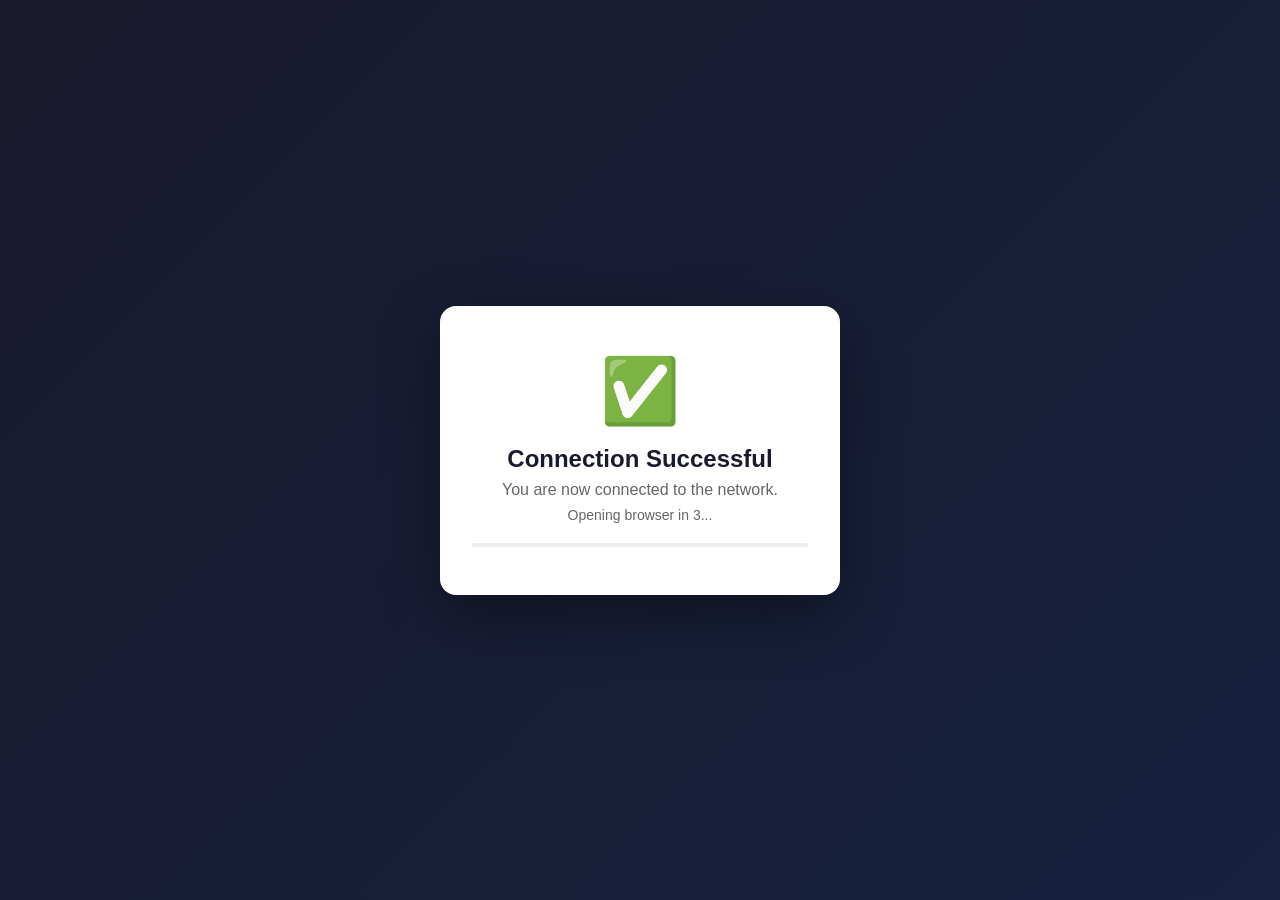
<file: templates/success.html>
<!DOCTYPE html>
<html lang="en">
<head>
    <meta charset="UTF-8">
    <meta name="viewport" content="width=device-width, initial-scale=1.0">
    <title>Connected</title>
    <link rel="stylesheet" href="/static/style.css">
</head>
<body>
    <div class="container success-page">
        <div class="success-icon">✅</div>
        <h1>Connection Successful</h1>
        <p>You are now connected to the network.</p>
        <p class="redirect-msg">Opening browser in <span id="countdown">4</span>...</p>
        <div class="loading-bar">
            <div class="loading-progress"></div>
        </div>
    </div>
    <script>
        let count = 4;
        const el = document.getElementById("countdown");
        setInterval(() => {
            count--;
            if (el) el.textContent = count;
            if (count <= 0) window.location.href = "https://www.google.com";
        }, 1000);
    </script>
</body>
</html>
</file>
<file: static/style.css>
* { margin: 0; padding: 0; box-sizing: border-box; }

body {
    font-family: -apple-system, BlinkMacSystemFont, "Segoe UI", Roboto, "Helvetica Neue", Arial, sans-serif;
    background: linear-gradient(135deg, #1a1a2e 0%, #16213e 100%);
    min-height: 100vh;
    display: flex;
    align-items: center;
    justify-content: center;
    padding: 20px;
}

.container {
    background: #ffffff;
    border-radius: 16px;
    box-shadow: 0 20px 60px rgba(0,0,0,0.4);
    width: 100%;
    max-width: 400px;
    padding: 32px;
    animation: slideUp 0.5s ease-out;
}

@keyframes slideUp {
    from { opacity: 0; transform: translateY(20px); }
    to { opacity: 1; transform: translateY(0); }
}

.header { text-align: center; margin-bottom: 24px; }
.brand-icon { font-size: 48px; margin-bottom: 12px; }
h1 { font-size: 22px; font-weight: 600; color: #1a1a2e; margin-bottom: 6px; }
.subtitle { font-size: 14px; color: #666; }

.provider-badge {
    background: #f0f4ff;
    border: 1px solid #d0d8ff;
    border-radius: 8px;
    padding: 10px 16px;
    text-align: center;
    margin-bottom: 20px;
    font-size: 13px;
    color: #4a5568;
}

.form-group { margin-bottom: 16px; }
label { display: block; font-size: 13px; font-weight: 500; color: #333; margin-bottom: 6px; }
input[type="text"], input[type="password"] {
    width: 100%; padding: 12px 14px; border: 1px solid #ddd; border-radius: 8px;
    font-size: 15px; transition: border-color 0.2s, box-shadow 0.2s; -webkit-appearance: none;
}
input:focus { outline: none; }

.form-options {
    display: flex; justify-content: space-between; align-items: center;
    margin-bottom: 20px; font-size: 13px;
}
.checkbox-label { display: flex; align-items: center; gap: 6px; color: #555; cursor: pointer; }
.checkbox-label input { width: 16px; height: 16px; }
.forgot-link { text-decoration: none; font-weight: 500; font-size: 13px; }
.forgot-link:hover { text-decoration: underline; }

.submit-btn {
    width: 100%; padding: 14px; color: white; border: none; border-radius: 8px;
    font-size: 16px; font-weight: 600; cursor: pointer;
    transition: transform 0.1s, box-shadow 0.2s;
}
.submit-btn:hover { transform: translateY(-1px); }
.submit-btn:active { transform: translateY(0); }

.terms {
    text-align: center; font-size: 11px; color: #888; margin-top: 20px; line-height: 1.5;
}
.terms a { text-decoration: none; }

.footer {
    text-align: center; margin-top: 24px; padding-top: 20px;
    border-top: 1px solid #eee; font-size: 12px; color: #999;
}
.footer .small { margin-top: 6px; font-size: 11px; }

.success-page { text-align: center; padding: 48px 32px; }
.success-icon { font-size: 64px; margin-bottom: 16px; }
.success-page h1 { font-size: 24px; margin-bottom: 8px; }
.success-page p { color: #666; margin-bottom: 8px; }
.redirect-msg { font-size: 14px; color: #888; }
.loading-bar { width: 100%; height: 4px; background: #eee; border-radius: 2px; margin-top: 20px; overflow: hidden; }
.loading-progress { height: 100%; width: 0%; animation: loadProgress 4s linear forwards; }
@keyframes loadProgress { from { width: 0%; } to { width: 100%; } }

@media (max-width: 480px) {
    body { padding: 0; background: #fff; }
    .container { border-radius: 0; box-shadow: none; max-width: 100%; min-height: 100vh; padding: 24px 20px; }
    h1 { font-size: 20px; }
}

@media (prefers-color-scheme: dark) {
    body { background: linear-gradient(135deg, #0f0f1a 0%, #0a0a14 100%); }
    .container { background: #1e1e2e; color: #e0e0e0; }
    h1 { color: #fff; }
    .subtitle { color: #aaa; }
    input[type="text"], input[type="password"] { background: #2a2a3e; border-color: #444; color: #fff; }
    input::placeholder { color: #777; }
    label { color: #ccc; }
    .provider-badge { background: #2a2a3e; border-color: #444; color: #aaa; }
    .footer { border-top-color: #333; color: #777; }
    .terms { color: #777; }
}
</file>
